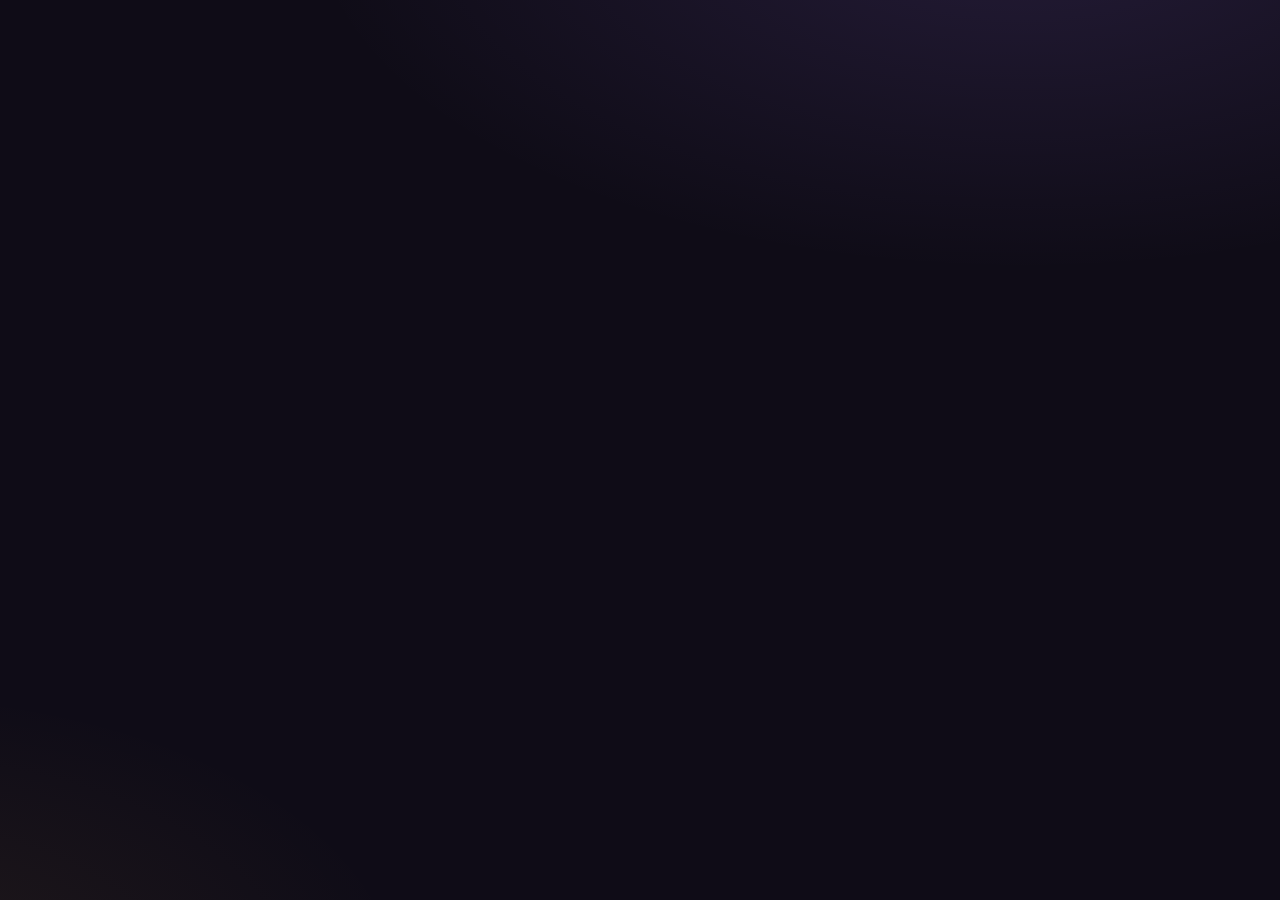
<file: index.html>
<!doctype html>
<html lang="pt-BR">
<head>
  <meta charset="utf-8">
  <meta name="viewport" content="width=device-width, initial-scale=1">
  <title>Crônicas do Eclipse</title>
  <meta http-equiv="refresh" content="0; url=cronicas-do-eclipse/">
</head>
<body>
  <p><a href="cronicas-do-eclipse/">Abrir o jogo Crônicas do Eclipse</a></p>
</body>
</html>
</file>
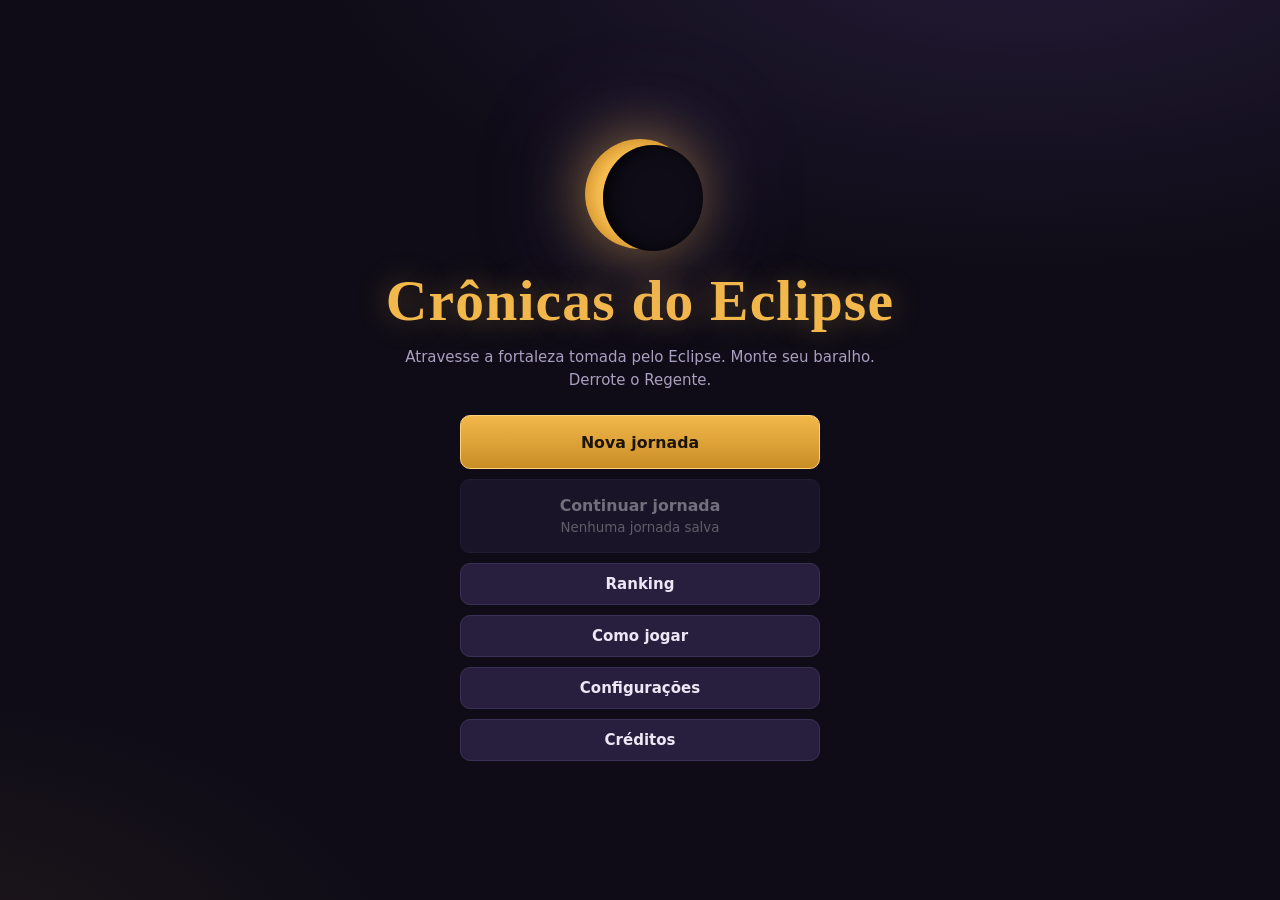
<file: cronicas-do-eclipse/index.html>
<!doctype html>
<html lang="pt-BR">
<head>
  <meta charset="utf-8">
  <meta name="viewport" content="width=device-width, initial-scale=1">
  <title>Crônicas do Eclipse</title>
  <meta name="description" content="RPG roguelike de cartas para navegador, com combates por turnos e progressão por salas.">
  <link rel="icon" href="data:image/svg+xml,%3Csvg xmlns='http://www.w3.org/2000/svg' viewBox='0 0 32 32'%3E%3Ccircle cx='16' cy='16' r='13' fill='%23f2b84b'/%3E%3Ccircle cx='20' cy='13' r='12' fill='%23140f1f'/%3E%3C/svg%3E">
  <link rel="stylesheet" href="css/style.css">
</head>
<body>
  <a class="skip-link" href="#app">Pular para o conteúdo</a>
  <div id="app" aria-live="off"></div>
  <div id="modal-root"></div>
  <div id="toast-root"></div>
  <noscript><p class="noscript">Este jogo precisa de JavaScript habilitado.</p></noscript>

  <!-- Infraestrutura -->
  <script src="js/core/rng.js"></script>
  <!-- Conteúdo -->
  <script src="js/data/content.js"></script>
  <!-- Domínio (regras, sem dependência da interface) -->
  <script src="js/domain/combat.js"></script>
  <script src="js/domain/map.js"></script>
  <script src="js/domain/run.js"></script>
  <script src="js/domain/score.js"></script>
  <!-- Infraestrutura -->
  <script src="js/infra/persistence.js"></script>
  <script src="js/infra/audio.js"></script>
  <!-- Interface -->
  <script src="js/ui/sprites.js"></script>
  <script src="js/ui/views.js"></script>
  <script src="js/ui/pixelmap.js"></script>
  <script src="js/main.js"></script>
</body>
</html>
</file>
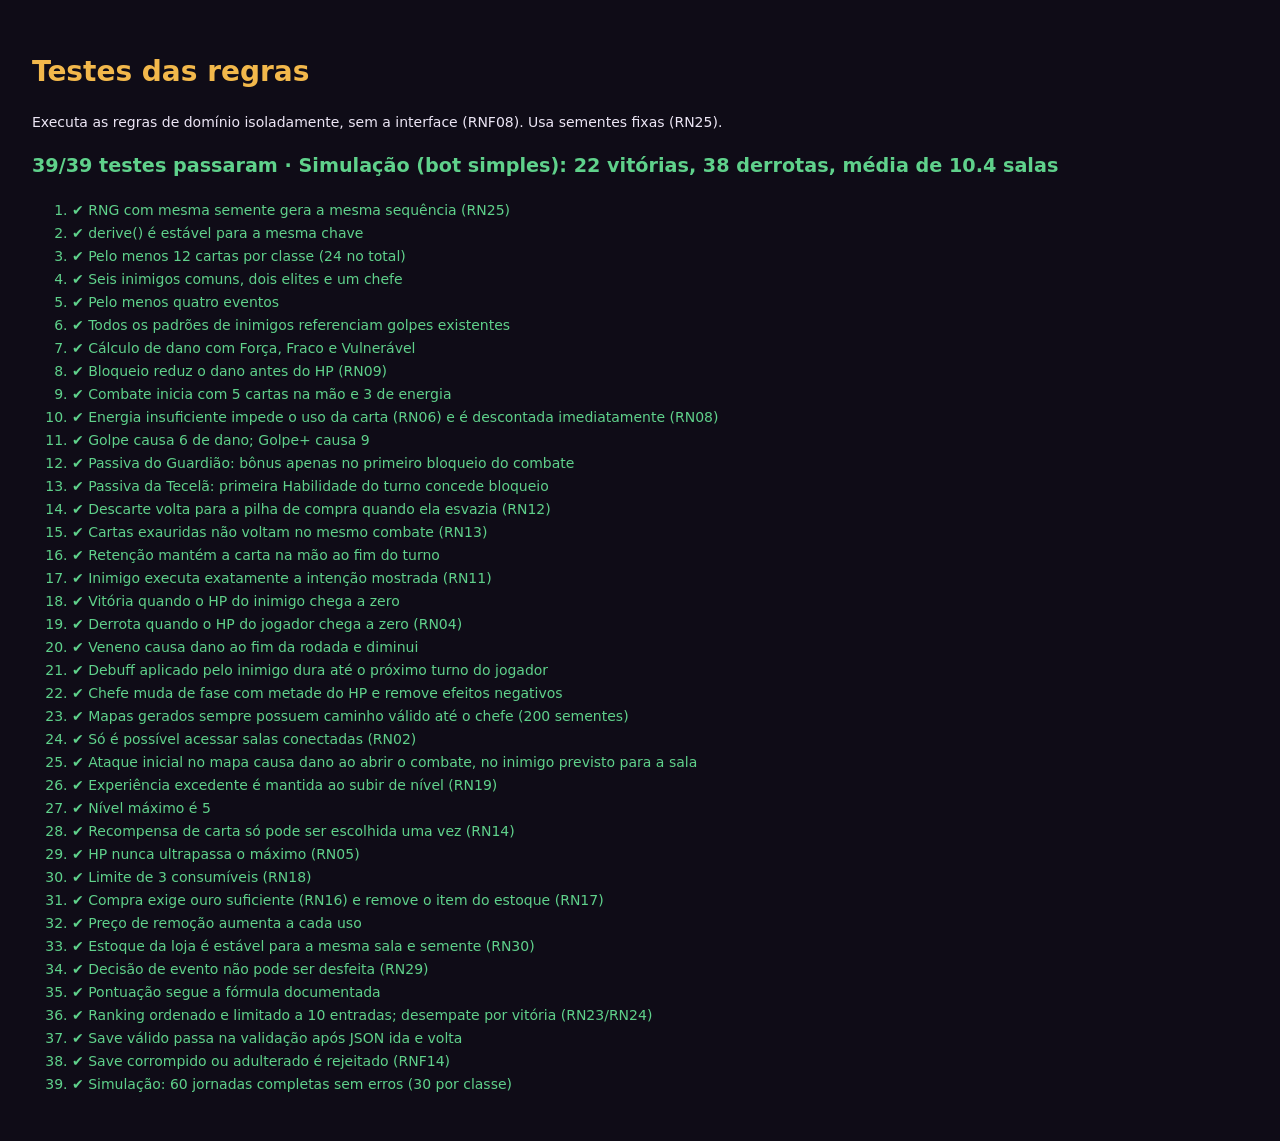
<file: cronicas-do-eclipse/tests.html>
<!doctype html>
<html lang="pt-BR">
<head>
  <meta charset="utf-8">
  <meta name="viewport" content="width=device-width, initial-scale=1">
  <title>Testes — Crônicas do Eclipse</title>
  <style>
    body { font: 14px/1.5 system-ui, sans-serif; background: #0f0c17; color: #ece6f5; padding: 24px; }
    h1 { color: #f2b84b; }
    .pass { color: #5fd18b; } .fail { color: #ff8a93; }
    li { margin: 2px 0; } pre { white-space: pre-wrap; color: #ff8a93; margin: 2px 0 6px 16px; }
    #summary { font-size: 1.2rem; font-weight: 700; }
  </style>
</head>
<body>
  <h1>Testes das regras</h1>
  <p>Executa as regras de domínio isoladamente, sem a interface (RNF08). Usa sementes fixas (RN25).</p>
  <p id="summary">Executando…</p>
  <ol id="results"></ol>
  <script src="js/core/rng.js"></script>
  <script src="js/data/content.js"></script>
  <script src="js/domain/combat.js"></script>
  <script src="js/domain/map.js"></script>
  <script src="js/domain/run.js"></script>
  <script src="js/domain/score.js"></script>
  <script src="js/infra/persistence.js"></script>
  <script src="tests/tests.js"></script>
</body>
</html>
</file>
<file: cronicas-do-eclipse/css/style.css>
/* Crônicas do Eclipse — design system (RNF13)
   Fantasia sombria: painéis escuros, detalhes dourados, mapa em pergaminho. */

:root {
  --bg: #0f0c17;
  --bg-2: #171225;
  --panel: #1e1830;
  --panel-2: #271f3d;
  --line: #3b3156;
  --text: #ece6f5;
  --muted: #a99fbf;
  --gold: #f2b84b;
  --gold-2: #c98d26;
  --red: #e2525c;
  --red-2: #8f2531;
  --green: #5fd18b;
  --blue: #6ab2ff;
  --purple: #a77bff;
  --parch: #e9d9b4;
  --parch-2: #cbb284;
  --ink: #3b2a17;
  --focus: #ffe08a;
  --radius: 12px;
  --shadow: 0 10px 30px rgba(0, 0, 0, .45);
  --font-title: "Cinzel", "Trajan Pro", Georgia, "Times New Roman", serif;
  --font-body: system-ui, -apple-system, "Segoe UI", Roboto, Ubuntu, sans-serif;
  --t-attack: #e2525c;
  --t-defense: #6ab2ff;
  --t-skill: #5fd18b;
  --t-power: #f2b84b;
}

* { box-sizing: border-box; }
html, body { margin: 0; min-height: 100%; }
body {
  background:
    radial-gradient(1200px 600px at 80% -10%, rgba(167, 123, 255, .14), transparent 60%),
    radial-gradient(900px 500px at -10% 110%, rgba(242, 184, 75, .08), transparent 60%),
    var(--bg);
  color: var(--text);
  font: 15px/1.5 var(--font-body);
  min-height: 100vh;
}
h1, h2, h3 { font-family: var(--font-title); letter-spacing: .02em; line-height: 1.2; margin: 0 0 .5em; }
h1 { font-size: 1.8rem; color: var(--gold); }
h2 { font-size: 1.2rem; color: var(--parch); margin-top: 1em; }
h3 { font-size: 1rem; color: var(--parch); margin-top: 1em; }
h1:focus { outline: none; }
p { margin: 0 0 .8em; }
small, .small { font-size: .85em; }
.muted { color: var(--muted); }
.warn { color: var(--gold); }
.sr-only { position: absolute; width: 1px; height: 1px; padding: 0; margin: -1px; overflow: hidden; clip: rect(0 0 0 0); white-space: nowrap; border: 0; }
.skip-link { position: absolute; left: -999px; top: 8px; background: var(--gold); color: #000; padding: 8px 12px; border-radius: 6px; z-index: 100; }
.skip-link:focus { left: 8px; }
kbd { background: rgba(255,255,255,.1); border: 1px solid var(--line); border-radius: 4px; padding: 0 5px; font-size: .85em; font-family: inherit; }
.noscript { padding: 2rem; text-align: center; }

:focus-visible { outline: 3px solid var(--focus); outline-offset: 3px; }

/* ---------- Botões ---------- */
.btn {
  appearance: none; border: 1px solid var(--line); background: var(--panel-2); color: var(--text);
  font: inherit; font-weight: 600; padding: .6em 1.1em; border-radius: 10px; cursor: pointer;
  transition: transform .12s, background .15s, border-color .15s; display: inline-flex; align-items: center; gap: .4em; justify-content: center;
}
.btn:hover:not([disabled]) { background: #33284f; border-color: var(--gold-2); transform: translateY(-1px); }
.btn:active:not([disabled]) { transform: translateY(1px); }
.btn[disabled] { opacity: .45; cursor: not-allowed; }
.btn.primary { background: linear-gradient(180deg, var(--gold), var(--gold-2)); color: #1d1405; border-color: #ffd27a; }
.btn.primary:hover:not([disabled]) { background: linear-gradient(180deg, #ffc964, var(--gold)); }
.btn.danger { background: var(--red-2); border-color: var(--red); }
.btn.danger:hover:not([disabled]) { background: #a92f3c; }
.btn.small { padding: .35em .7em; font-size: .9em; }
.btn.big { padding: .9em 1.4em; font-size: 1.05em; flex-direction: column; gap: 0; }
.btn.big small { font-weight: 400; opacity: .8; }

.tag { display: inline-block; padding: .1em .55em; border-radius: 999px; font-size: .8em; font-weight: 700; background: var(--panel-2); border: 1px solid var(--line); }
.tag.win { background: rgba(95, 209, 139, .15); border-color: var(--green); color: var(--green); }
.tag.lose { background: rgba(226, 82, 92, .15); border-color: var(--red); color: #ff9aa2; }
.tag.elite { background: rgba(167, 123, 255, .2); border-color: var(--purple); color: #d6c2ff; }
.tag.boss { background: rgba(242, 184, 75, .2); border-color: var(--gold); color: var(--gold); }
.pill { display: inline-flex; align-items: center; gap: .35em; padding: .35em .8em; border-radius: 999px; background: var(--panel-2); border: 1px solid var(--line); font-weight: 600; }
.pill.gold { border-color: var(--gold); color: var(--gold); }

/* ---------- Layout de telas ---------- */
.screen { padding: 24px; max-width: 1200px; margin: 0 auto; }
.screen.enter { animation: fade-in .25s ease; } /* só ao trocar de tela, não a cada redesenho */
.screen.center { min-height: 80vh; display: grid; place-items: center; align-content: center; gap: 1rem; text-align: center; }
.panel-screen { display: flex; justify-content: center; }
.panel {
  background: linear-gradient(180deg, var(--panel), var(--bg-2)); border: 1px solid var(--line); border-radius: 18px;
  padding: 28px; box-shadow: var(--shadow); width: 100%; max-width: 760px;
}
.panel.wide { max-width: 1100px; }
.panel-head { display: flex; align-items: center; justify-content: space-between; gap: 1rem; flex-wrap: wrap; margin-bottom: .8rem; }
.panel-head h1, .panel-head h2 { margin: 0; }
.row-end { display: flex; justify-content: flex-end; gap: .6rem; flex-wrap: wrap; margin-top: 1.2rem; }
.row-center { display: flex; justify-content: center; gap: .6rem; flex-wrap: wrap; margin-top: 1.2rem; }
.empty-note { padding: 2rem; text-align: center; color: var(--muted); border: 1px dashed var(--line); border-radius: var(--radius); }

@keyframes fade-in { from { opacity: 0; transform: translateY(6px); } to { opacity: 1; transform: none; } }

/* ---------- Menu ---------- */
.menu { min-height: 100vh; display: flex; flex-direction: column; align-items: center; justify-content: center; text-align: center; gap: 1.5rem; }
.menu-hero h1 { font-size: clamp(2.2rem, 6vw, 3.6rem); margin: .3em 0 .2em; text-shadow: 0 0 30px rgba(242, 184, 75, .35); }
.tagline { color: var(--muted); max-width: 520px; margin: 0 auto; }
.menu-buttons { display: flex; flex-direction: column; gap: .6rem; width: min(360px, 100%); }
.eclipse-logo {
  width: 110px; height: 110px; margin: 0 auto; border-radius: 50%; position: relative;
  background: radial-gradient(circle at 50% 50%, #ffe39a, var(--gold) 55%, #b06c10);
  box-shadow: 0 0 60px rgba(242, 184, 75, .55), 0 0 120px rgba(167, 123, 255, .25);
}
.eclipse-logo::after {
  content: ""; position: absolute; inset: 6px -8px -2px 18px; border-radius: 50%; background: var(--bg);
  box-shadow: inset 6px 0 18px rgba(0, 0, 0, .8);
}
.eclipse-logo.spin { animation: pulse 1.4s ease-in-out infinite; }
@keyframes pulse { 50% { box-shadow: 0 0 90px rgba(242, 184, 75, .8), 0 0 140px rgba(167, 123, 255, .35); } }

/* ---------- Seleção de classe ---------- */
.class-grid { display: grid; grid-template-columns: repeat(auto-fit, minmax(300px, 1fr)); gap: 1rem; }
.class-card {
  appearance: none; font: inherit; color: inherit; text-align: left; cursor: pointer;
  display: flex; flex-direction: column; gap: .6rem; padding: 22px; border-radius: 16px;
  background: var(--panel-2); border: 2px solid var(--line); transition: border-color .15s, transform .15s;
}
.class-card:hover { border-color: var(--gold-2); transform: translateY(-2px); }
.class-card.selected { border-color: var(--gold); box-shadow: 0 0 0 3px rgba(242, 184, 75, .25), var(--shadow); }
.class-card.selected .class-name::after { content: " ✔ selecionada"; font-size: .6em; color: var(--green); font-family: var(--font-body); }
.class-icon { font-size: 3rem; }
.class-name { font-family: var(--font-title); font-size: 1.5rem; color: var(--gold); }
.class-desc { color: var(--muted); }
.class-attrs { display: flex; flex-wrap: wrap; gap: .4rem; }
.class-attrs span { background: rgba(0, 0, 0, .25); padding: .2em .6em; border-radius: 8px; font-size: .9em; }
.class-passive { background: rgba(242, 184, 75, .08); border-left: 3px solid var(--gold); padding: .5em .8em; border-radius: 6px; }
.class-style { font-style: italic; color: var(--parch); }
.class-deck ul { margin: .3em 0 0; padding-left: 1.2em; font-size: .9em; }

/* ---------- HUD ---------- */
.hud {
  position: sticky; top: 0; z-index: 10; display: flex; flex-wrap: wrap; align-items: center; gap: .5rem 1rem;
  padding: 10px 20px; background: rgba(15, 12, 23, .92); backdrop-filter: blur(6px); border-bottom: 1px solid var(--line);
}
.hud-cls { font-family: var(--font-title); color: var(--gold); font-weight: 700; }
.hud-stat { font-weight: 700; display: flex; align-items: center; gap: .3rem; }
.hud-stat.hp { color: #ff9aa2; }
.hud-stat.gold { color: var(--gold); }
.xpbar { display: inline-block; width: 70px; height: 8px; border-radius: 4px; background: rgba(255, 255, 255, .1); overflow: hidden; }
.xpbar span { display: block; height: 100%; background: var(--purple); }
.hud-slots { display: flex; gap: 4px; }
.slot { width: 32px; height: 32px; border-radius: 8px; border: 1px dashed var(--line); display: inline-grid; place-items: center; font-size: 1rem; }
.slot.filled { border-style: solid; background: var(--panel-2); cursor: pointer; color: inherit; font: inherit; padding: 0; }
.slot.filled:hover { border-color: var(--gold); }
.hud-arts { display: flex; gap: 4px; flex-wrap: wrap; }
.art { width: 32px; height: 32px; border-radius: 50%; border: 1px solid var(--gold-2); background: rgba(242, 184, 75, .1); cursor: pointer; padding: 0; font-size: 1rem; }
.hud-floor { color: var(--muted); font-size: .9em; }
.hud-actions { margin-left: auto; display: flex; gap: .4rem; }
.hud-actions .btn { padding: .4em .8em; }

/* ---------- Cartas ---------- */
.card {
  --tc: var(--t-attack);
  position: relative; width: 150px; min-height: 206px; flex: 0 0 auto; padding: 12px 10px 10px; border-radius: 14px;
  background: linear-gradient(180deg, #2c2342, #1a1428); border: 2px solid var(--tc); color: var(--text);
  font: inherit; text-align: center; display: flex; flex-direction: column; align-items: center; gap: 4px;
  box-shadow: 0 6px 14px rgba(0, 0, 0, .4); transition: transform .15s, box-shadow .15s, opacity .15s;
}
.card.type-defense { --tc: var(--t-defense); }
.card.type-skill { --tc: var(--t-skill); }
.card.type-power { --tc: var(--t-power); }
.card.rarity-uncommon { background: linear-gradient(180deg, #24304a, #161b2c); }
.card.rarity-rare { background: linear-gradient(180deg, #3d2c18, #1f160b); box-shadow: 0 0 16px rgba(242, 184, 75, .25), 0 6px 14px rgba(0, 0, 0, .4); }
.card.upgraded .card-name { color: var(--green); }
button.card { cursor: pointer; }
button.card:hover:not(.unplayable), button.card:focus-visible { transform: translateY(-10px); box-shadow: 0 14px 26px rgba(0, 0, 0, .55), 0 0 0 2px var(--tc); }
.card.unplayable { opacity: .5; cursor: not-allowed; }
.card.faded { opacity: .35; }
.card.chosen { box-shadow: 0 0 0 3px var(--green), 0 6px 14px rgba(0, 0, 0, .4); }
.card-cost {
  position: absolute; top: -10px; left: -10px; width: 32px; height: 32px; border-radius: 50%;
  background: radial-gradient(circle at 35% 35%, #ffe39a, var(--gold-2)); color: #1d1405; font-weight: 800;
  display: grid; place-items: center; border: 2px solid #1d1405;
}
.card-name { font-family: var(--font-title); font-weight: 700; font-size: .95rem; line-height: 1.15; min-height: 2.3em; display: flex; align-items: center; }
.card-art { font-size: 1.8rem; width: 100%; padding: 6px 0; background: rgba(0, 0, 0, .25); border-radius: 8px; border-bottom: 2px solid var(--tc); }
.card-type { font-size: .72rem; color: var(--muted); text-transform: uppercase; letter-spacing: .05em; }
.card-text { font-size: .82rem; line-height: 1.3; flex: 1; display: flex; align-items: center; }
.card-key { position: absolute; bottom: 4px; right: 8px; font-size: .7rem; color: var(--muted); border: 1px solid var(--line); border-radius: 4px; padding: 0 4px; }
.card-badge { font-size: .72rem; background: rgba(95, 209, 139, .15); color: var(--green); border-radius: 6px; padding: 2px 6px; }
.card-row { display: flex; flex-wrap: wrap; gap: 18px; justify-content: center; padding: 14px 0; }
.card-grid { display: flex; flex-wrap: wrap; gap: 16px; justify-content: center; padding: 14px 4px; }

/* ---------- Combate ---------- */
.combat-screen { display: grid; grid-template-rows: auto auto 1fr; gap: 14px; padding-top: 16px; }
.arena {
  display: grid; grid-template-columns: 1fr auto 1fr; align-items: end; gap: 16px; padding: 22px; border-radius: 20px;
  background: radial-gradient(ellipse at 50% 120%, rgba(167, 123, 255, .18), transparent 60%), linear-gradient(180deg, #1b1529, #120e1c);
  border: 1px solid var(--line); min-height: 300px;
}
.tier-elite .arena { background: radial-gradient(ellipse at 50% 120%, rgba(167, 123, 255, .35), transparent 60%), linear-gradient(180deg, #1f1530, #120e1c); }
.tier-boss .arena { background: radial-gradient(ellipse at 70% 30%, rgba(242, 184, 75, .25), transparent 50%), radial-gradient(ellipse at 50% 120%, rgba(226, 82, 92, .25), transparent 60%), linear-gradient(180deg, #1d1020, #0d0912); border-color: var(--gold-2); }
.fighter { display: flex; flex-direction: column; align-items: center; gap: 8px; max-width: 340px; width: 100%; justify-self: center; }
.portrait { font-size: 5rem; line-height: 1; position: relative; filter: drop-shadow(0 8px 10px rgba(0, 0, 0, .6)); }
.enemy .portrait { font-size: 6rem; }
.tier-boss .enemy .portrait { font-size: 7.5rem; }
.fighter-name { font-family: var(--font-title); font-weight: 700; font-size: 1.1rem; }
.fighter.hit .portrait { animation: shake .35s; }
.fighter.dead .portrait { opacity: .3; filter: grayscale(1); transition: opacity .6s; }
@keyframes shake { 20% { transform: translateX(-8px); } 40% { transform: translateX(8px); } 60% { transform: translateX(-5px); } 80% { transform: translateX(4px); } }
.float-dmg { position: absolute; top: -10px; right: -30px; font-size: 1.6rem; font-weight: 900; color: #ff6b75; text-shadow: 0 2px 4px #000; animation: float-up .9s forwards; font-family: var(--font-body); }
@keyframes float-up { from { opacity: 1; transform: translateY(0); } to { opacity: 0; transform: translateY(-40px); } }
.turn-badge { align-self: center; font-family: var(--font-title); color: var(--gold); padding: .4em .9em; border: 1px solid var(--gold-2); border-radius: 999px; background: rgba(0, 0, 0, .3); white-space: nowrap; }
.boss-phase { font-size: .85rem; color: var(--gold); font-weight: 700; text-transform: uppercase; letter-spacing: .06em; }

.hpbar { position: relative; width: 100%; height: 22px; border-radius: 11px; background: #2b1219; border: 1px solid #000; overflow: visible; }
.hpfill { position: absolute; inset: 0 auto 0 0; border-radius: 11px; background: linear-gradient(180deg, #ff6b75, #b52a38); transition: width .35s; }
.hptext { position: relative; display: block; text-align: center; font-weight: 800; font-size: .85rem; line-height: 22px; text-shadow: 0 1px 2px #000; }
.block-badge { position: absolute; left: -14px; top: 50%; transform: translateY(-50%); background: #1e4a7a; border: 2px solid var(--blue); border-radius: 10px; padding: 0 6px; font-weight: 800; font-size: .85rem; white-space: nowrap; }

.status-list { list-style: none; padding: 0; margin: 0; display: flex; flex-wrap: wrap; gap: 5px; justify-content: center; min-height: 26px; }
.status { display: inline-flex; align-items: center; gap: 3px; padding: 1px 8px; border-radius: 999px; font-size: .8rem; background: rgba(95, 209, 139, .12); border: 1px solid rgba(95, 209, 139, .5); cursor: help; }
.status.debuff { background: rgba(226, 82, 92, .12); border-color: rgba(226, 82, 92, .55); }
.status-name { color: var(--muted); }

.intent { display: flex; flex-direction: column; align-items: center; gap: 4px; background: rgba(0, 0, 0, .35); border: 1px solid var(--line); border-radius: 12px; padding: 6px 12px; }
.intent-name { font-size: .78rem; color: var(--muted); }
.intent-parts { display: flex; gap: 8px; flex-wrap: wrap; justify-content: center; }
.intent-part { display: inline-flex; align-items: center; gap: 4px; font-size: 1.05rem; }
.intent-part small { font-size: .72rem; color: var(--muted); }
.intent-part.attack b { color: #ff8a93; }
.intent-part.defend b { color: var(--blue); }
.intent-part.debuff b { color: #d6c2ff; }
.intent-part.buff b { color: var(--green); }

.combat-log { background: rgba(0, 0, 0, .25); border: 1px solid var(--line); border-radius: 12px; padding: 8px 14px; max-height: 120px; overflow-y: auto; font-size: .85rem; }
.combat-log ul { list-style: none; margin: 0; padding: 0; display: flex; flex-direction: column; gap: 1px; }
.log-turn { color: var(--gold); font-weight: 700; margin-top: 3px; }
.log-enemy { color: #d6c2ff; }
.log-hurt { color: #ff8a93; }
.log-dmg { color: #ffd1a1; }
.log-block { color: #a9d4ff; }
.log-passive { color: var(--green); font-style: italic; }
.log-boss { color: var(--gold); font-weight: 700; }
.log-win { color: var(--green); font-weight: 700; }

.hand-zone { display: grid; grid-template-columns: 120px minmax(0, 1fr) 180px; gap: 14px; align-items: center; }
.hand-left, .hand-right { display: flex; flex-direction: column; gap: 8px; align-items: stretch; }
.energy {
  width: 84px; height: 84px; border-radius: 50%; display: grid; place-items: center; align-self: center; grid-auto-flow: column; gap: 0;
  background: radial-gradient(circle at 35% 35%, #ffe39a, var(--gold-2) 70%); color: #1d1405; border: 3px solid #1d1405;
  box-shadow: 0 0 24px rgba(242, 184, 75, .45); font-size: 1rem;
}
.energy b { font-size: 1.8rem; }
.pile b { color: var(--gold); }
/* Mão em uma única linha: as cartas se sobrepõem quando não cabem (margem calculada pelo nº de cartas). */
.hand { --cw: 150px; display: flex; justify-content: center; flex-wrap: nowrap; padding: 14px 0 6px; min-height: 230px; align-items: flex-end; min-width: 0; }
.hand .card { width: var(--cw); }
.hand .card + .card { margin-left: min(10px, calc((100% - var(--n) * var(--cw)) / (var(--n) - 1))); }
.hand .card:hover, .hand .card:focus-visible { z-index: 3; }
.end-turn { padding: 1em; font-size: 1.05rem; }
.potion-bar { display: flex; flex-direction: column; gap: 4px; }
.potion-btn { justify-content: flex-start; }

/* ---------- Recompensa / evento / loja / descanso ---------- */
.reward-summary { display: flex; gap: .6rem; flex-wrap: wrap; margin-bottom: 1rem; }
.reward-item, .shop-row { display: flex; align-items: center; gap: 14px; padding: 12px 14px; border: 1px solid var(--line); border-radius: 12px; background: rgba(0, 0, 0, .2); margin-bottom: 10px; }
.reward-item > div, .shop-row > div { flex: 1; }
.reward-item p, .shop-row p { margin: 0; color: var(--muted); font-size: .9em; }
.big-icon { font-size: 2rem; }
.event { text-align: center; }
.event-icon { font-size: 4rem; filter: drop-shadow(0 6px 10px rgba(0, 0, 0, .6)); }
.event-icon.campfire { animation: flicker 1.6s ease-in-out infinite; }
@keyframes flicker { 50% { transform: scale(1.06) rotate(-2deg); filter: drop-shadow(0 0 20px rgba(242, 184, 75, .6)); } }
.narrative { font-style: italic; color: var(--parch); max-width: 600px; margin: 0 auto 1.2rem; font-size: 1.05rem; }
.choices { display: flex; flex-direction: column; gap: 10px; text-align: left; }
.choices.two { display: grid; grid-template-columns: 1fr 1fr; }
.choices.three { display: grid; grid-template-columns: repeat(3, 1fr); }
.choice {
  appearance: none; font: inherit; color: inherit; text-align: left; cursor: pointer; display: flex; flex-direction: column; gap: 4px;
  padding: 14px 16px; border-radius: 12px; border: 1px solid var(--line); background: var(--panel-2); transition: border-color .15s, transform .15s;
}
.choice:hover:not([disabled]) { border-color: var(--gold); transform: translateX(3px); }
.choice[disabled] { opacity: .45; cursor: not-allowed; }
.choice small { color: var(--muted); }
.choice.selected { border-color: var(--gold); box-shadow: 0 0 0 3px rgba(242, 184, 75, .25); }
.choice.selected b::after { content: " ✔"; color: var(--green); }
.level-opt { align-items: center; text-align: center; }
.event-result { background: rgba(0, 0, 0, .25); border-left: 3px solid var(--gold); padding: 14px 18px; border-radius: 8px; text-align: left; }
.shop-cols { display: grid; grid-template-columns: repeat(3, 1fr); gap: 18px; }
.shop-item { display: flex; flex-direction: column; align-items: center; gap: 10px; }
.sold { opacity: .45; }

/* ---------- Resultado / ranking ---------- */
.result { text-align: center; }
.result-icon { font-size: 4.5rem; }
.result.victory h1 { color: var(--gold); }
.result.defeat h1 { color: #ff8a93; }
.result-stats { display: flex; flex-wrap: wrap; gap: .5rem; justify-content: center; margin-bottom: 1rem; }
.score-table { margin: 0 auto; border-collapse: collapse; min-width: min(420px, 100%); text-align: left; }
.score-table caption { font-family: var(--font-title); color: var(--parch); margin-bottom: .4rem; }
.score-table td { padding: .3em .8em; border-bottom: 1px solid var(--line); }
.score-table .sub td { color: var(--muted); }
.score-table .total td { font-size: 1.25rem; font-weight: 800; color: var(--gold); border-bottom: none; }
.num { text-align: right; font-variant-numeric: tabular-nums; }
.rank-pos { margin-top: 1rem; }
.table-wrap { overflow-x: auto; }
table.ranking { width: 100%; border-collapse: collapse; }
table.ranking th, table.ranking td { padding: .6em .7em; border-bottom: 1px solid var(--line); text-align: left; }
table.ranking th { color: var(--muted); font-weight: 600; font-size: .85em; text-transform: uppercase; }
table.ranking tbody tr:first-child td { color: var(--gold); }

/* ---------- Ajuda / configurações ---------- */
.help section { margin-bottom: 1rem; }
.help ul { padding-left: 1.2em; margin: .3em 0; }
.settings { display: flex; flex-direction: column; gap: 1rem; max-width: 480px; }
.field { display: flex; flex-direction: column; gap: .3rem; font-weight: 600; }
.field.check { flex-direction: row; align-items: center; gap: .6rem; }
.field input[type=text] { font: inherit; padding: .55em .8em; border-radius: 8px; border: 1px solid var(--line); background: var(--bg-2); color: var(--text); }
.field input[type=range] { accent-color: var(--gold); }
.field input[type=checkbox] { width: 20px; height: 20px; accent-color: var(--gold); }
.error-list { color: #ff9aa2; }

/* ---------- Modal e toast ---------- */
.modal-backdrop { position: fixed; inset: 0; background: rgba(5, 3, 10, .72); display: grid; place-items: center; z-index: 50; padding: 20px; animation: fade-in .15s; }
.modal-backdrop.static { animation: none; }
.modal { background: linear-gradient(180deg, var(--panel), var(--bg-2)); border: 1px solid var(--gold-2); border-radius: 18px; padding: 24px; width: min(1000px, 100%); max-height: 90vh; overflow-y: auto; box-shadow: var(--shadow); }
.modal.small { width: min(460px, 100%); }
.modal .menu-buttons { width: 100%; }
body.modal-open { overflow: hidden; }
.tabs { display: flex; gap: 4px; border-bottom: 1px solid var(--line); margin-bottom: .8rem; }
.tab { appearance: none; font: inherit; color: var(--muted); background: none; border: none; padding: .5em 1em; cursor: pointer; border-bottom: 3px solid transparent; }
.tab.active { color: var(--gold); border-bottom-color: var(--gold); font-weight: 700; }
.inv-list { list-style: none; padding: 0; display: flex; flex-direction: column; gap: 6px; }
.toast {
  position: fixed; left: 50%; bottom: 24px; transform: translate(-50%, 30px); opacity: 0; pointer-events: none; z-index: 60;
  background: #2a2140; border: 1px solid var(--gold-2); padding: .7em 1.2em; border-radius: 12px; box-shadow: var(--shadow); transition: opacity .2s, transform .2s; font-weight: 600; max-width: 90vw;
}
.toast.show { opacity: 1; transform: translate(-50%, 0); }
.toast.error { border-color: var(--red); background: #3a1820; }
.toast.boss { border-color: var(--gold); color: var(--gold); }

/* ---------- Responsividade (RNF04: a partir de ~768px; também usável abaixo) ---------- */
@media (max-width: 1280px) {
  .hand { --cw: 124px; }
  .hand .card { min-height: 180px; padding: 10px 6px 8px; }
  .hand .card-text { font-size: .76rem; }
  .hand .card-art { font-size: 1.4rem; padding: 3px 0; }
  .combat-screen .screen, .combat-screen { padding-left: 16px; padding-right: 16px; }
}
@media (max-width: 1000px) {
  .hand-zone { grid-template-columns: 1fr; }
  .hand-left, .hand-right { flex-direction: row; flex-wrap: wrap; justify-content: center; align-items: center; }
  .hand-left { order: 2; }
  .hand { order: 1; }
  .hand-right { order: 3; }
  .energy { width: 64px; height: 64px; }
  .energy b { font-size: 1.4rem; }
  .potion-bar { flex-direction: row; flex-wrap: wrap; }
  .shop-cols { grid-template-columns: 1fr; }
  .arena { min-height: 220px; padding: 14px 18px; }
  .hand { --cw: 122px; min-height: 0; padding-top: 10px; }
  .hand .card { min-height: 172px; padding: 10px 6px 8px; }
  .hand .card-text { font-size: .74rem; }
  .hand .card-art { font-size: 1.4rem; padding: 3px 0; }
  .end-turn { padding: .7em 1.2em; }
}
@media (max-width: 820px) {
  .screen { padding: 16px; }
  .map-screen { grid-template-columns: 1fr; }
  .map-side { position: static; }
  .card { width: 130px; min-height: 190px; }
  .arena { min-height: 240px; padding: 14px; }
  .portrait { font-size: 3.6rem; }
  .enemy .portrait { font-size: 4.4rem; }
  .tier-boss .enemy .portrait { font-size: 5.2rem; }
  .choices.three, .choices.two { grid-template-columns: 1fr; }
  .panel { padding: 20px; }
}
@media (max-width: 560px) {
  .arena { grid-template-columns: 1fr 1fr; }
  .turn-badge { grid-column: 1 / -1; order: -1; justify-self: center; }
  .card { width: 112px; min-height: 176px; padding: 10px 6px 8px; }
  .card-text { font-size: .74rem; }
  .hand { --cw: 104px; }
  .hud { padding: 8px 12px; }
  .hud-floor, .hud-arts { display: none; }
}

/* ---------- Animações reduzidas ---------- */
body.reduce-motion *, body.reduce-motion *::before, body.reduce-motion *::after { animation: none !important; transition: none !important; }
@media (prefers-reduced-motion: reduce) {
  *, *::before, *::after { animation-duration: .001s !important; transition-duration: .001s !important; }
}

/* ==========================================================
   PIXEL ART — sprites, mapa da fortaleza e animações
   ========================================================== */
svg.spr { display: block; width: 100%; height: auto; image-rendering: pixelated; overflow: visible; }

@keyframes spr-idle { 0%, 100% { transform: translateY(0); } 50% { transform: translateY(-6%); } }
@keyframes spr-walk { 0%, 100% { transform: translateY(0) rotate(-4deg); } 50% { transform: translateY(-10%) rotate(4deg); } }
@keyframes spr-flash { 0%, 100% { filter: none; } 25%, 75% { filter: brightness(3) saturate(0); } 50% { filter: none; } }
@keyframes lunge-r { 0%, 100% { transform: translateX(0); } 40% { transform: translateX(70px); } }
@keyframes lunge-l { 0%, 100% { transform: translateX(0); } 40% { transform: translateX(-70px); } }
@keyframes room-blink { 0%, 100% { box-shadow: 0 0 0 4px #1a1423, 0 0 0 7px var(--gold); } 50% { box-shadow: 0 0 0 4px #1a1423, 0 0 0 7px #7a5a1c; } }

/* HUD e seleção de classe */
.hud-cls { display: flex; align-items: center; gap: .4rem; }
.hud-cls svg.spr { width: 28px; }
.class-icon { width: 96px; display: block; }
.class-icon svg.spr { animation: spr-idle .9s steps(2) infinite; }

/* ---------- Mapa ---------- */
.map-screen { display: grid; grid-template-columns: 260px 1fr; gap: 24px; align-items: start; }
.map-side { position: sticky; top: 80px; }
.legend-list { list-style: none; padding: 0; margin: .5rem 0 1rem; display: grid; grid-template-columns: 1fr 1fr; gap: .4rem; }
.legend-list li { display: flex; align-items: center; gap: .45rem; }
.legend-list svg.spr { width: 22px; flex: none; }

.map-scroll.pxmap {
  max-height: calc(100vh - 110px); overflow-y: auto; border-radius: 6px; border: 6px solid #0c0914;
  box-shadow: 0 0 0 4px #4a4266, var(--shadow);
  background-color: #1d1830;
  /* piso de pedra em blocos de 32px */
  background-image:
    linear-gradient(#141021 2px, transparent 2px),
    linear-gradient(90deg, #141021 2px, transparent 2px),
    linear-gradient(#262040 0 0);
  background-size: 32px 32px, 32px 32px, 16px 16px;
  background-position: 0 0, 0 0, 8px 8px;
  background-repeat: repeat, repeat, repeat;
}
.map-canvas { position: relative; max-width: 620px; margin: 0 auto; }
.map-lines { position: absolute; inset: 0; width: 100%; height: 100%; }
.map-lines polyline { fill: none; stroke-linejoin: miter; stroke-linecap: square; }
.cor-wall { stroke: #0c0914; stroke-width: 26; }
.cor-floor { stroke: #5a4d80; stroke-width: 16; }
.cor-trail { stroke: var(--gold); stroke-width: 4; stroke-dasharray: 4 8; }

.map-node {
  position: absolute; transform: translate(-50%, -50%); width: 56px; height: 56px; padding: 8px;
  background: #3b3156; border: 4px solid #1a1423; border-radius: 0; color: var(--text); cursor: pointer;
  box-shadow: 0 0 0 4px #1a1423, 0 0 0 7px #5a4d80; display: grid; place-items: center; font: inherit;
}
.map-node[disabled] { cursor: default; background: #2a2440; }
.map-node[disabled] svg.spr { opacity: .55; filter: grayscale(.7); }
.map-node.visited { background: #241e38; box-shadow: 0 0 0 4px #1a1423, 0 0 0 7px #7a5a1c; }
.map-node.visited svg.spr { opacity: .35; filter: grayscale(1); }
.map-node .done { position: absolute; right: -8px; top: -12px; color: var(--green); font-weight: 900; font-size: 1.1rem; text-shadow: 0 0 0 #000, 1px 1px 0 #000; }
.map-node.available { background: #5a4d80; animation: room-blink .8s steps(2) infinite; }
.map-node.available:hover, .map-node.available:focus-visible { background: #7566a8; transform: translate(-50%, -50%) scale(1.12); }
.map-node.available svg.spr { animation: spr-idle .8s steps(2) infinite; }
.map-node.t-elite { background: #4a2440; }
.map-node.t-elite.available { background: #7a3a66; }
.map-node.t-boss { width: 104px; height: 104px; background: #2a1d33; box-shadow: 0 0 0 4px #1a1423, 0 0 0 8px var(--gold-2); }
.map-node.t-boss svg.spr { animation: spr-idle 1.2s steps(2) infinite; opacity: 1; filter: none; }
.map-node:focus-visible { outline: 3px solid var(--focus); outline-offset: 8px; }

.map-door { position: absolute; transform: translate(-50%, -50%); width: 44px; text-align: center; color: var(--muted); }
.map-door small { display: block; font-size: .7rem; margin-top: 2px; }
.map-hero { position: absolute; width: 44px; transform: translate(-50%, -95%); pointer-events: none; z-index: 2; filter: drop-shadow(0 4px 0 rgba(0, 0, 0, .5)); }
.map-hero svg.spr { animation: spr-idle .7s steps(2) infinite; }
.map-hero.walking svg.spr { animation: spr-walk .22s steps(2) infinite; }
.map-hero.left svg.spr { scale: -1 1; }

/* ---------- Combate ---------- */
.portrait { width: 150px; font-size: 0; }
.enemy .portrait { width: 160px; }
.tier-boss .enemy .portrait { width: 210px; }
.portrait svg.spr { animation: spr-idle .9s steps(2) infinite; }
.enemy .portrait svg.spr { animation-duration: 1.1s; }
.fighter.hit .portrait { animation: shake .35s; }
.fighter.hit .portrait svg.spr { animation: spr-flash .35s steps(1); }
.portrait.lunge-r { animation: lunge-r .3s ease-out; }
.portrait.lunge-l { animation: lunge-l .3s ease-out; }
.fighter.dead .portrait svg.spr { animation: none; transform: translateY(12%) rotate(90deg); }
.float-dmg { font-size: 1.6rem; }
.arena { background-image: linear-gradient(transparent calc(100% - 46px), #2a2244 calc(100% - 46px), #2a2244 calc(100% - 42px), #1d1830 calc(100% - 42px)), radial-gradient(ellipse at 50% 120%, rgba(167, 123, 255, .18), transparent 60%), linear-gradient(180deg, #1b1529, #120e1c); }

@media (max-width: 820px) {
  .portrait { width: 104px; }
  .enemy .portrait { width: 112px; }
  .tier-boss .enemy .portrait { width: 150px; }
  .map-node { width: 48px; height: 48px; padding: 6px; }
  .map-node.t-boss { width: 88px; height: 88px; }
  .map-hero { width: 38px; }
  .cor-wall { stroke-width: 22; }
  .cor-floor { stroke-width: 12; }
}

/* ---------- Mapa: andar e atacar ---------- */
.map-prompt { background: var(--panel); border: 1px solid var(--line); border-radius: var(--radius); padding: 14px 16px; margin-bottom: 1rem; }
.map-prompt h2 { margin: 0 0 .3em; font-size: 1.1rem; color: var(--gold); }
.map-prompt p { margin: 0 0 .6em; }
.map-prompt-actions { display: flex; flex-wrap: wrap; gap: .5rem; }
.key-list { list-style: none; padding: 0; margin: 0 0 .6em; display: flex; flex-direction: column; gap: .35rem; }
.map-node.hero-here { background: #7566a8; box-shadow: 0 0 0 4px #1a1423, 0 0 0 7px var(--focus); animation: none; }
.map-node.has-enemy { padding: 5px; }
.map-node.struck svg.spr { animation: spr-flash .3s steps(1); }
.map-fx { position: absolute; pointer-events: none; z-index: 3; transform: translate(-50%, -50%); }
.fx-slash { width: 40px; }
.fx-orb { width: 20px; filter: drop-shadow(0 0 6px #7fe3ff); }
.fx-burst { width: 30px; }
</file>
